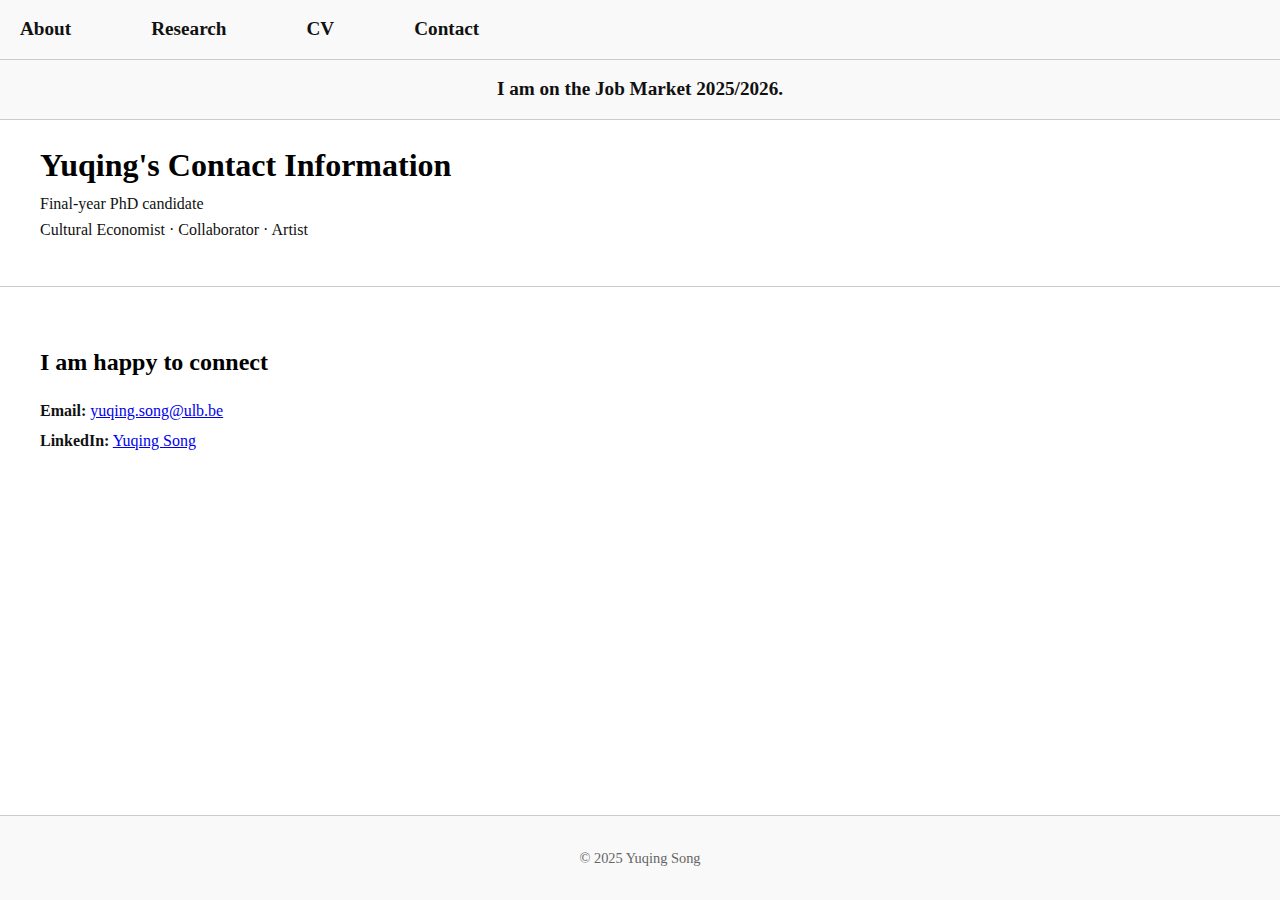
<file: contact.html>
<!doctype html>
<html lang="en">
<head>
  <meta charset="utf-8">
  <title>Contact — Yuqing Song</title>
  <link rel="stylesheet" href="styles.css"> <!-- external stylesheet -->
  <meta name="viewport" content="width=device-width, initial-scale=1">
</head>
<body>
  <!-- Navigation -->
  <nav>
    <ul>
      <li><a href="index.html">About</a></li>
      <li><a href="research.html">Research</a></li>
      <li><a href="cv.html">CV</a></li>
      <li><a href="contact.html">Contact</a></li>
    </ul>
  </nav>

    <!-- Job Market Banner -->
  <div class="job-market-banner">
    I am on the Job Market 2025/2026.
  </div>
  
  <!-- Header -->
<header>
  <h1>Yuqing's Contact Information</h1>
  <p>Final-year PhD candidate</p>
  <p>Cultural Economist · Collaborator · Artist</p>
</header>
<hr>

<section>
  <h2>I am happy to connect</h2>
  <ul>
    <li><strong>Email:</strong> <a href="mailto:yuqing.song@ulb.be">yuqing.song@ulb.be</a></li>
    <li><strong>LinkedIn:</strong> <a href="https://www.linkedin.com/in/yuqing-song-7b5077132/" target="_blank">Yuqing Song</a></li>
  </ul>
</section>

  <!-- Footer -->
  <footer>
    <p>&copy; 2025 Yuqing Song</p>
  </footer>
</body>
</html>
</file>
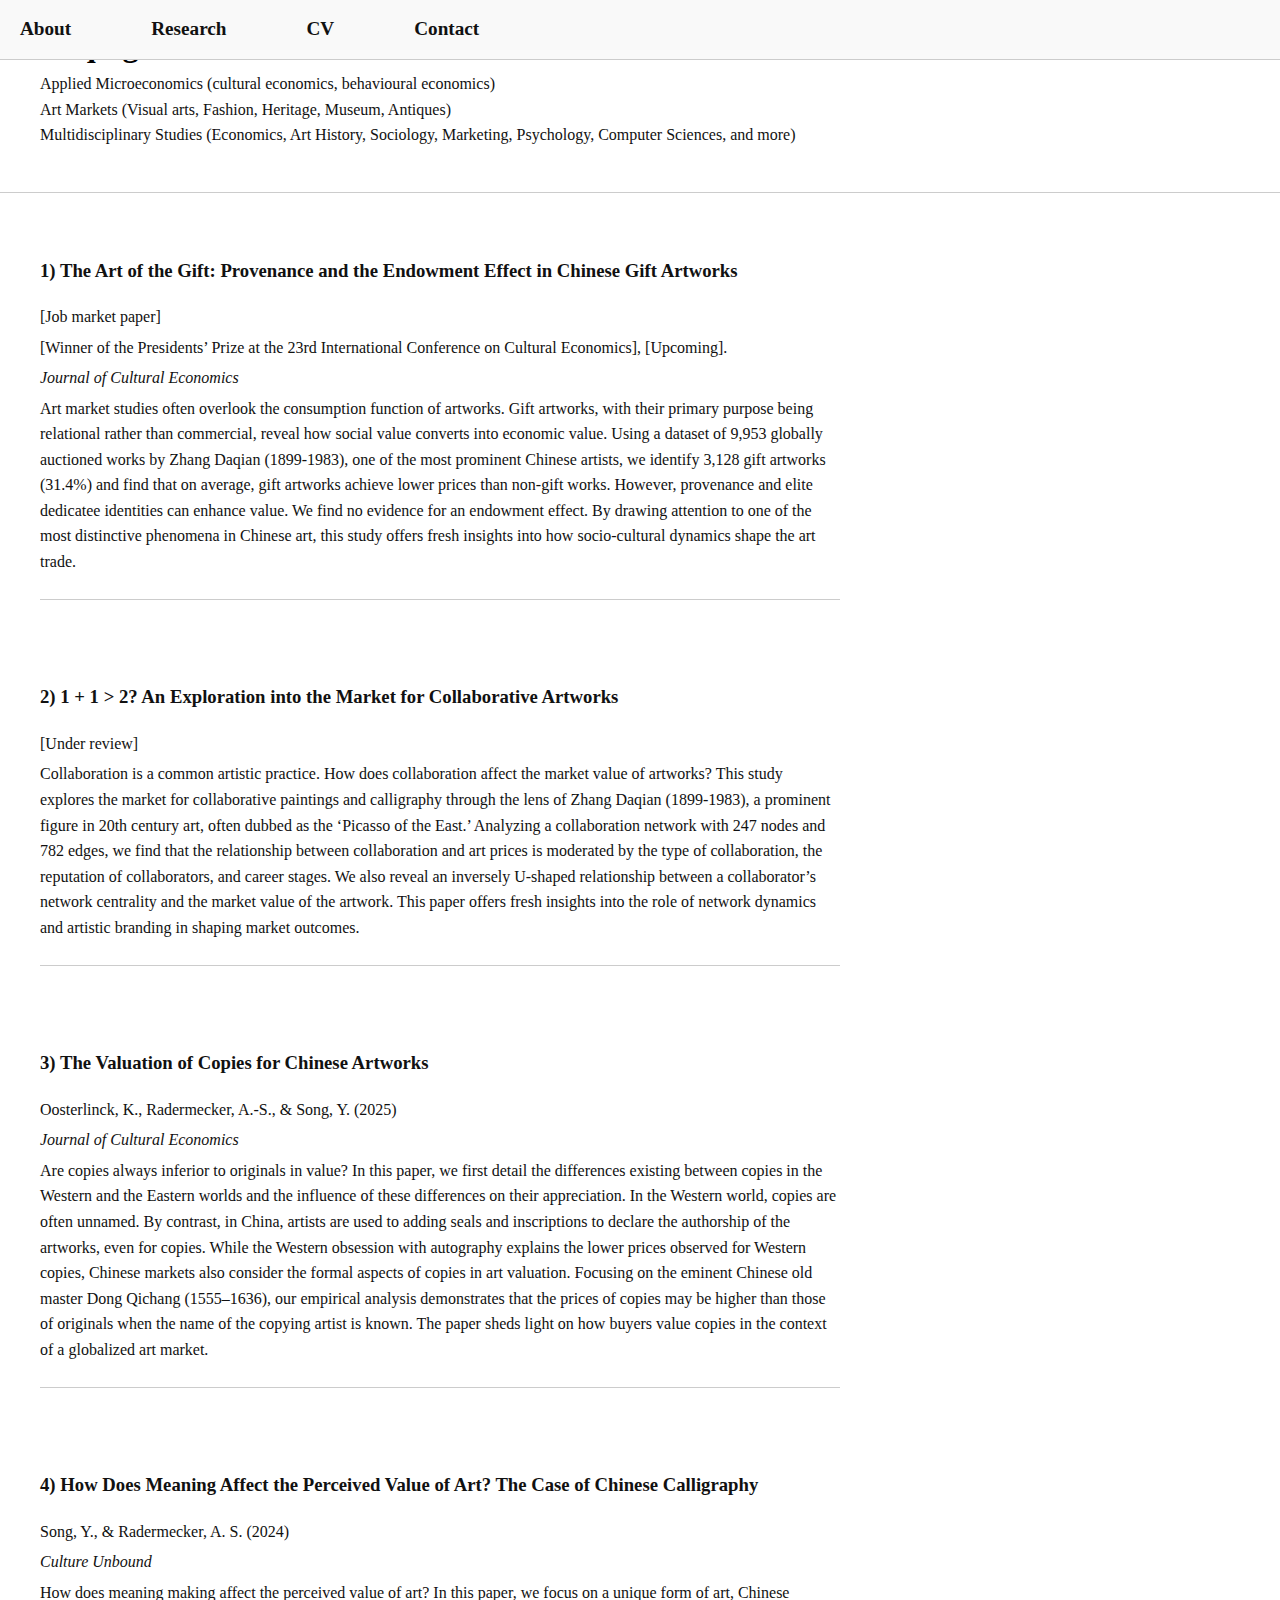
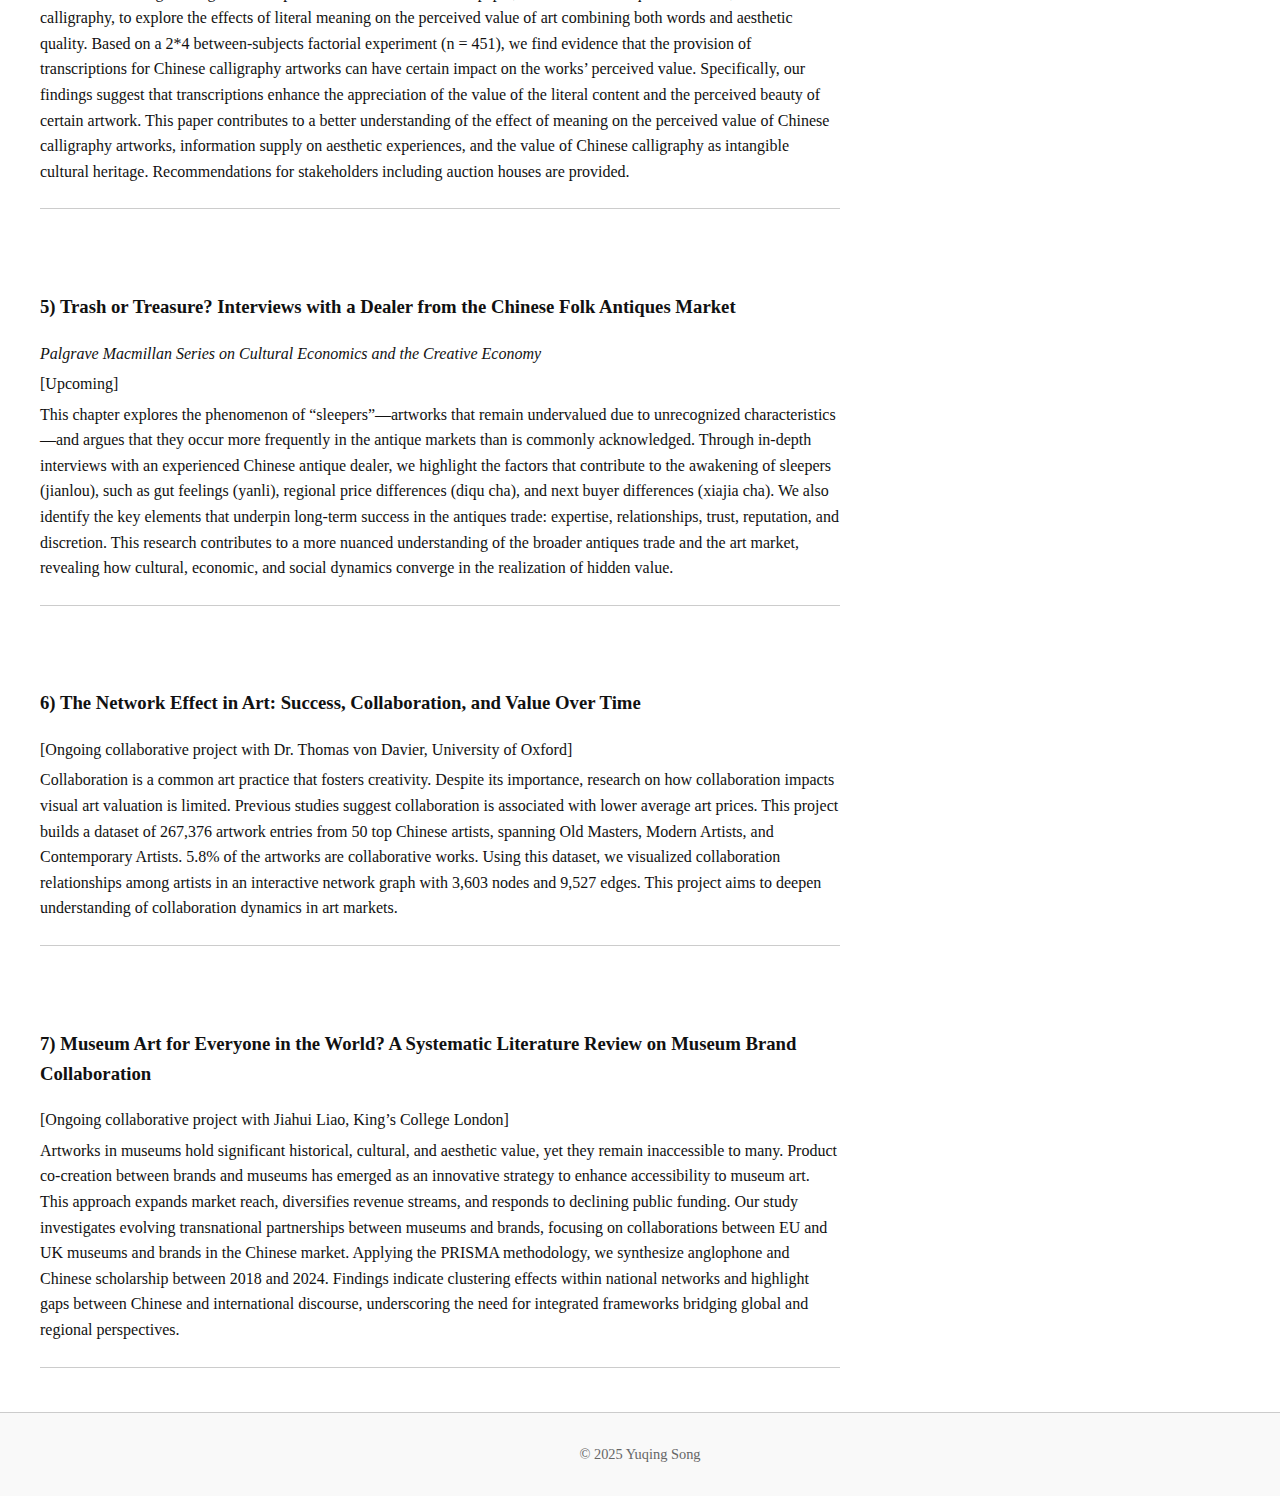
<file: research.html>
<!doctype html>
<html lang="en">
<head>
  <meta charset="utf-8">
  <title>Research — Yuqing Song</title>
  <link rel="stylesheet" href="styles.css"> <!-- external stylesheet -->
</head>
<body>
  <!-- Navigation -->
  <nav>
    <ul>
      <li><a href="index.html">About</a></li>
      <li><a href="research.html">Research</a></li>
      <li><a href="cv.html">CV</a></li>
      <li><a href="contact.html">Contact</a></li>
    </ul>
  </nav>

  <!-- Header -->
  <header>
  <h1>Yuqing's Research</h1>
  <p>Applied Microeconomics (cultural economics, behavioural economics)</p>
  <p>Art Markets (Visual arts, Fashion, Heritage, Museum, Antiques)</p>
  <p>Multidisciplinary Studies (Economics, Art History, Sociology, Marketing, Psychology, Computer Sciences, and more)</p>
  </header>
  <hr>
  <!-- Research Projects -->
  <section>
    <h3>1) The Art of the Gift: Provenance and the Endowment Effect in Chinese Gift Artworks</h3>
    <p>[Job market paper]</p>
    <p>[Winner of the Presidents’ Prize at the 23rd International Conference on Cultural Economics], [Upcoming].</p>
    <i>Journal of Cultural Economics</i> 
    <p>Art market studies often overlook the consumption function of artworks. Gift artworks, with their primary purpose being relational rather than commercial, reveal how social value converts into economic value. Using a dataset of 9,953 globally auctioned works by Zhang Daqian (1899-1983), one of the most prominent Chinese artists, we identify 3,128 gift artworks (31.4%) and find that on average, gift artworks achieve lower prices than non-gift works. However, provenance and elite dedicatee identities can enhance value. We find no evidence for an endowment effect. By drawing attention to one of the most distinctive phenomena in Chinese art, this study offers fresh insights into how socio-cultural dynamics shape the art trade.</p>
    <hr>
  </section>

  <section>
    <h3>2) 1 + 1 > 2? An Exploration into the Market for Collaborative Artworks</h3>
    <p>[Under review]</p>
    <p>Collaboration is a common artistic practice. How does collaboration affect the market value of artworks? This study explores the market for collaborative paintings and calligraphy through the lens of Zhang Daqian (1899-1983), a prominent figure in 20th century art, often dubbed as the ‘Picasso of the East.’ Analyzing a collaboration network with 247 nodes and 782 edges, we find that the relationship between collaboration and art prices is moderated by the type of collaboration, the reputation of collaborators, and career stages. We also reveal an inversely U-shaped relationship between a collaborator’s network centrality and the market value of the artwork. This paper offers fresh insights into the role of network dynamics and artistic branding in shaping market outcomes.</p>
    <hr>
  </section>

  <section>
    <h3>3) The Valuation of Copies for Chinese Artworks</h3>
    <p>Oosterlinck, K., Radermecker, A.-S., & Song, Y. (2025)</p>
    <i>Journal of Cultural Economics</i> 
    <p>Are copies always inferior to originals in value? In this paper, we first detail the differences existing between copies in the Western and the Eastern worlds and the influence of these differences on their appreciation. In the Western world, copies are often unnamed. By contrast, in China, artists are used to adding seals and inscriptions to declare the authorship of the artworks, even for copies. While the Western obsession with autography explains the lower prices observed for Western copies, Chinese markets also consider the formal aspects of copies in art valuation. Focusing on the eminent Chinese old master Dong Qichang (1555–1636), our empirical analysis demonstrates that the prices of copies may be higher than those of originals when the name of the copying artist is known. The paper sheds light on how buyers value copies in the context of a globalized art market.</p>
    <hr>
  </section>

  <section>
    <h3>4) How Does Meaning Affect the Perceived Value of Art? The Case of Chinese Calligraphy</h3>
    <p>Song, Y., & Radermecker, A. S. (2024)</p>
    <i>Culture Unbound</i>
    <p>How does meaning making affect the perceived value of art? In this paper, we focus on a unique form of art, Chinese calligraphy, to explore the effects of literal meaning on the perceived value of art combining both words and aesthetic quality. Based on a 2*4 between-subjects factorial experiment (n = 451), we find evidence that the provision of transcriptions for Chinese calligraphy artworks can have certain impact on the works’ perceived value. Specifically, our findings suggest that transcriptions enhance the appreciation of the value of the literal content and the perceived beauty of certain artwork. This paper contributes to a better understanding of the effect of meaning on the perceived value of Chinese calligraphy artworks, information supply on aesthetic experiences, and the value of Chinese calligraphy as intangible cultural heritage. Recommendations for stakeholders including auction houses are provided.</p>
    <hr>
  </section>

  <section>
    <h3>5) Trash or Treasure? Interviews with a Dealer from the Chinese Folk Antiques Market</h3>
    <i>Palgrave Macmillan Series on Cultural Economics and the Creative Economy</i>
    <p>[Upcoming]</p>
    <p>This chapter explores the phenomenon of “sleepers”—artworks that remain undervalued due to unrecognized characteristics—and argues that they occur more frequently in the antique markets than is commonly acknowledged. Through in-depth interviews with an experienced Chinese antique dealer, we highlight the factors that contribute to the awakening of sleepers (jianlou), such as gut feelings (yanli), regional price differences (diqu cha), and next buyer differences (xiajia cha). We also identify the key elements that underpin long-term success in the antiques trade: expertise, relationships, trust, reputation, and discretion. This research contributes to a more nuanced understanding of the broader antiques trade and the art market, revealing how cultural, economic, and social dynamics converge in the realization of hidden value.</p>
    <hr>
  </section>

  <section>
    <h3>6) The Network Effect in Art: Success, Collaboration, and Value Over Time</h3>
    <p>[Ongoing collaborative project with Dr. Thomas von Davier, University of Oxford]</p>
    <p>Collaboration is a common art practice that fosters creativity. Despite its importance, research on how collaboration impacts visual art valuation is limited. Previous studies suggest collaboration is associated with lower average art prices. This project builds a dataset of 267,376 artwork entries from 50 top Chinese artists, spanning Old Masters, Modern Artists, and Contemporary Artists. 5.8% of the artworks are collaborative works. Using this dataset, we visualized collaboration relationships among artists in an interactive network graph with 3,603 nodes and 9,527 edges. This project aims to deepen understanding of collaboration dynamics in art markets.</p>
    <hr>
  </section>

  <section>
    <h3>7) Museum Art for Everyone in the World? A Systematic Literature Review on Museum Brand Collaboration</h3>
    <p>[Ongoing collaborative project with Jiahui Liao, King’s College London]</p>
    <p>Artworks in museums hold significant historical, cultural, and aesthetic value, yet they remain inaccessible to many. Product co-creation between brands and museums has emerged as an innovative strategy to enhance accessibility to museum art. This approach expands market reach, diversifies revenue streams, and responds to declining public funding. Our study investigates evolving transnational partnerships between museums and brands, focusing on collaborations between EU and UK museums and brands in the Chinese market. Applying the PRISMA methodology, we synthesize anglophone and Chinese scholarship between 2018 and 2024. Findings indicate clustering effects within national networks and highlight gaps between Chinese and international discourse, underscoring the need for integrated frameworks bridging global and regional perspectives.</p>
    <hr>
  </section>

  <!-- Footer -->
  <footer>
    <p>&copy; 2025 Yuqing Song</p>
  </footer>
</body>
</html>
</file>
<file: styles.css>
/* Global styles */
:root {
  --nav-height: 60px;      /* adjust to your actual nav height */
  --banner-height: 60px;   /* adjust to your actual banner height */
}

/* Global reset */
html, body {
  margin: 0;
  padding: 0;
  height: 100%;   /* optional: ensures full-height layout */
}

html {
  overflow-y: scroll; /* always reserve space for scrollbar */
}

body {
  font-family: "Garamond", serif;
  margin: 0;
  padding: 0;
  line-height: 1.6;
  color: #111;              /* near-black text */
  background-color: #fff;   /* white background */
  display: flex;     /* Flexbox layout for sticky footer */
  flex-direction: column;
}

hr {
  border: none;              /* remove default 3D border */
  border-top: 1px solid #ccc;/* add a clean divider line */
  margin: 1.5rem 0;          /* spacing above and below */
}

/* Navigation bar */
nav {
  position: fixed;       /* sticks to the top */
  top: 0;                /* align at very top */
  left: 0;               /* anchor to left edge */
  width: 100%;           /* always full width */
  padding: 10px 70px 10px 20px; /* top/bottom 10px, left 20px, right 70px */
  
  background-color: #f9f9f9; /* very light grey */

  display: flex;
  align-items: center;       /* vertically center contents */
  justify-content: space-between; /* brand left, links right */

  border-bottom: 1px solid #ccc; /* medium grey line */
  height: var(--nav-height);

  z-index: 1000;         /* stays above other content */

  font-size: 1rem; /* increase overall nav text size */
}

nav .brand {
  text-decoration: none; /* remove underline */
  font-weight: bold;
  font-size: 2rem;
  color: #111;
  margin-left: 15px; /* 7px from the left edge */
  white-space: nowrap; /* force text to stay on one line */
}

nav ul {
  list-style: none;
  margin: 0;
  padding: 0;                /* remove extra vertical padding */
  display: flex;
  gap: 5rem;                 /* spacing between links */
}

nav a {
  text-decoration: none;
  color: #111;
  font-weight: bold;
  font-size: 1rem;
  line-height: 1;            /* prevent extra vertical space */
}

nav a:hover {
  color: #555;              /* dark grey hover */
}

/* Nav links and job-market banner unified */
nav a,
.job-market-banner {
  font-size: 1.2rem;   /* same as body text */
  font-weight: bold;
}

.job-market-banner {
  display: flex;   /* robust centering */
  align-items: center;        /* vertical center */
  justify-content: center;    /* horizontal center */
  
  height: var(--banner-height, 60px) !important;
  flex-shrink: 0 !important; /* prevent flexbox from squeezing it! */
  margin-top: var(--nav-height, 60px);
  
  background-color: #f9f9f9;   /* same very light grey as nav */
  padding: 0 20px;          /* horizontal padding only */
  
  border-bottom: 1px solid #ccc; /* same grey divider */
  font-weight: bold;           /* emphasize */
  color: #111;                 /* same black text as nav links */
}

nav, .job-market-banner {
  box-sizing: border-box;
}

/* Main content area */
main {
  padding-top: calc(var(--nav-height, 60px) + var(--banner-height, 60px)) !important;
  flex: 1; /* pushes footer down */
  margin: 0; /* prevent margin collapse */
    
  display: block; /* Force block-level layout so it doesn't shrink or overlap */
}

header, main {
  margin-top: 0;
}

.signature {
  height: 1.5em;       /* matches default h1 text height */
  width: auto;       /* keeps proportions */
  vertical-align: middle; /* aligns nicely with text baseline */
}

/* Header and Section containers */
header, section {
  max-width: 800px;
  margin-left: 40px;        /* push block closer to left edge */
  margin-right: auto;       /* no equal centering */
  padding: 20px 20px 20px 0; /* remove left padding, keep top/right/bottom */
  text-align: left;
}

/* Header text--set up a scale later */ 
header h1, header p {
  margin: 0;
  text-align: left;
}

.header-text h1 {
  margin-top: 0;        /* remove extra space above title */
  margin-bottom: 0.3em; /* keep a little space below */
}

.header-text p {
  margin-top: 0;        /* no extra space above */
  margin-bottom: 0.3em; /* same gap below as the title */
}

.header-text h2 {
  font-size: 1.85rem; /* ~29.6px */
  margin-top: 0;
  margin-bottom: 0.3em;
}

/* Section headings */
section h2 {
  margin: 0.5em 0;
  text-align: left;
}

/* Section lists */
section ul {
  list-style: none;   /* remove bullets */
  padding-left: 0;    /* remove indentation */
  margin-left: 0;     /* align flush with section edge */
}

section li, section p {
  margin: 0.3em 0;
  text-align: left;
}

/* Headings */
h1, h2 {
  color: #000;              /* pure black headings */
  margin-top: 0;            /* remove default extra spacing */
}

/* Footer */
footer {
  text-align: center;
  font-size: 0.9rem;
  color: #666;
  margin-top: auto;
  padding: 1rem 0;
  border-top: 1px solid #ccc;
  background: #f9f9f9;
  margin-top: auto; /* ensures footer sits at bottom */
}

footer a {
  color: #333;
  text-decoration: none;
  margin: 0 0.3em;
}

footer a:hover i {
  color: #0077b5; /* LinkedIn blue on hover */
}

footer i {
  font-size: 1.2rem;   /* slightly larger icons */
  vertical-align: middle;
}

/* Header layout (text + photo side by side) */
.header-container {
  display: flex;
  justify-content: space-between; /* text left, photo right */
  align-items: center;            /* vertically center them */
  gap: 1rem;               /* flexible spacing */
  padding-top: 0;          /* ensure no extra space above */
}

.header-text {
  flex: 1;              /* let text take available space */
  min-width: 0;         /* allow wrapping instead of overflow */
  font-size: 1rem;   /* same as body text */
  line-height: 1.4;  /* natural spacing */
}

.header-text h1,
.header-text p {
  margin-top: 0;
  margin-bottom: 0.3em;   /* consistent spacing */
}

.header-photo {
  flex: 0;        /* don’t stretch */
  margin: 0;          /* auto left/right margins center it */
  display: flex;  /* allow centering inside */
  align-items: center; /* vertical centering */
}

/* Profile photo styling */
.profile-photo {
  width: 25%;          /* responsive size */
  max-width: 240px;    /* never larger than 240px */
  min-width: 160px;    /* never smaller than 160px */
  border-radius: 50%;  /* perfectly round */
  display: block;
}

/* Base styles remain the same */

/* Mobile overrides — clean version */
@media (max-width: 600px) {
  header, section {
    max-width: 100%;     /* allow full width */
    margin: 0;           /* remove forced left offset */
    padding: 10px;       /* balanced padding */
    text-align: left;    /* keep left alignment */
  }

  .header-container {
    display: block;
    margin: 0;
    padding: 0;
  }
  
  .header-photo {
    display: block;
    margin: 15px auto; /* center photo with space above/below */
  }

 .header-text {
    font-size: inherit;   /* use body font size */
    line-height: inherit; /* use body line height */
    margin: 0;
    padding: 0;
  }
  
  nav {
    width: 100%;         /* full width */
    margin: 0;
    padding: 0;
    box-sizing: border-box;
    display: flex;        /* enable flexbox */
    height: auto;        /* let height adjust naturally */
    flex-direction: column;   /* stack brand + links vertically */
    align-items: center;      /* center everything horizontally */
  }
  
  nav .brand {
    position: fixed;   /* pin it */
    top: 0;            /* stick to the very top */
    left: 0;
    right: 0;        /* force it to span full width */
    width: 100vw;    /* use viewport width */
    margin: 0;       /* remove any inherited margin */
    width: 100%;       /* span full width */
    background-color: #f9f9f9; /* match nav background */
    z-index: 1000;     /* keep above other elements */
    text-align: center;
    padding: 0.75rem 0; /* breathing room */
    text-decoration: none; /* remove underline */
  }

  nav ul {
    display: block;           /* stack links vertically */
    margin: 0;
    padding: 0;
    text-align: center;       /* center the whole list */
    list-style: none; /* clean bullets */
  }

 nav a {
    display: block;
    width: 100%;         /* links stretch across nav */
    text-align: center;
    line-height: 1.4;
    padding: 0.75rem 0;  /* vertical breathing room */
    font-size: clamp(1rem, 2.5vw, 1.2rem); /* fluid scaling */
  }
  
  .job-market-banner {
    flex-wrap: wrap;       /* allow text to break into lines */
    font-size: clamp(1rem, 2.5vw, 1.2rem);
    padding: 0.5rem 10px;  /* reduce padding */
    height: auto;          /* let height expand naturally */
    margin-top: 0;
    text-align: center;    /* keep content centered */
  }

  nav, .job-market-banner {
    position: static; /* scroll away naturally */
  }
  
  main {
    padding-top: 0;   /* text starts right after nav + banner */
  }
}

/* Tablet widths */
@media (max-width: 900px) {
  .job-market-banner {
    margin-top: 0; /* keep banner snug under nav */
    text-align: center;
  }

  nav .brand {
    position: fixed;   /* pin it */
    top: 0;            /* stick to the very top */
    left: 0;
    right: 0;        /* force it to span full width */
    width: 100%;       /* full width */
    margin: 0;       /* remove any inherited margin */
    background-color: #f9f9f9; /* match nav background */
    z-index: 1000;     /* keep above other elements */
    text-align: center;
    padding: 0.75rem 0; /* breathing room */
    text-decoration: none; /* remove underline */
  }

  nav {
    position: static;  /* scrolls with page */
    margin-top: var(--brand-height, 3rem); /* offset for brand bar */
    width: 100%;
    padding: 0.875rem 5%;/* balanced padding, avoids making bar too tall */
    box-sizing: border-box;
    display: flex;        /* enable flexbox */
    height: auto;        /* let height adjust naturally */
    flex-direction: column;   /* stack brand + links vertically */
    align-items: center;      /* center everything horizontally */
  }

  
  main {
    padding-top: 0;   /* text starts right after nav + banner */
  }
}

/* Extra small phones (≤400px) */
@media (max-width: 400px) {
  nav a {
    font-size: clamp(1rem, 2.5vw, 1.2rem);     /* slightly smaller text */
    line-height: 1.2;      /* keep readability */
    padding: 0.6rem 0;     /* keep touch-friendly spacing */
  }

  .header-text {
    font-size: inherit;   /* follow body font size */
    line-height: inherit; /* follow body line height */
    margin: 0;
    padding: 0;
  }

  .header-photo {
    max-width: 160px;      /* prevent photo from dominating */
  }
  
  nav, .job-market-banner {
    position: static; /* scroll away naturally */
  }

  .job-market-banner {
    margin-top: 0; /* keep banner snug under nav */
  }
  
  main {
    padding-top: 0;   /* text starts right after nav + banner */
  }
}

/* Mobile footer stacking */
@media (max-width: 600px) {
  footer p {
    display: flex;
    flex-direction: column;
    align-items: center;
    gap: 0.5em;
  }
}

.small-gap {
  margin-top: 0.5em !important;
}

.paper {
  margin-bottom: 1.5rem; /* consistent blank line between papers */
}

.paper p {
  margin: 0.25rem 0;     /* tighter vertical spacing for title/journal lines */
  line-height: 1.4;      /* readable but compact */
}

/* Keep details/summary simple — no forced alignment overrides */
details {
  margin-top: 0.35rem;   /* small gap before the toggle */
}

summary {
  cursor: pointer;       /* makes toggle clickable */
  font-weight: bold;     /* emphasize the toggle text */
  line-height: 1.4;      /* consistent with paper text */
}
</file>
